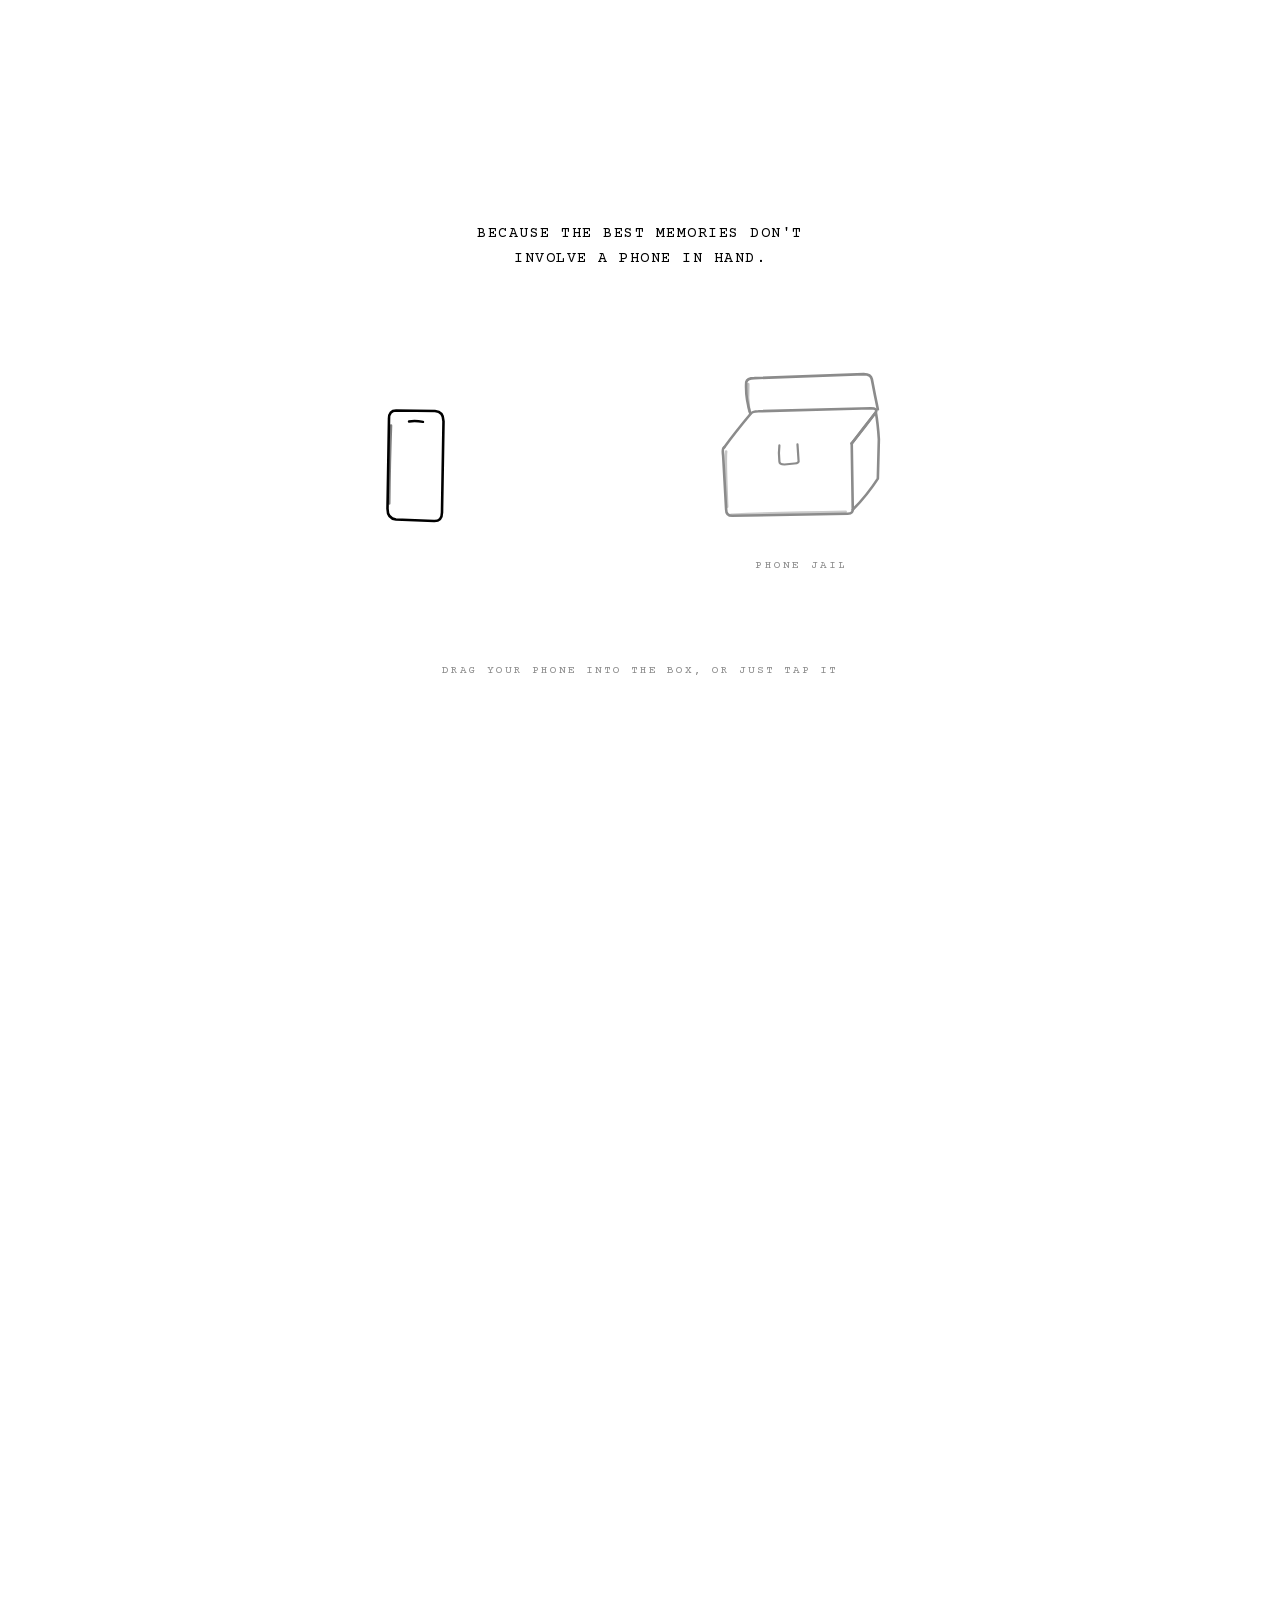
<file: index.html>
<!doctype html>
<html lang="en">
<head>
<meta charset="utf-8">
<meta name="viewport" content="width=device-width, initial-scale=1">
<title>GOING ANALOG</title>
<meta name="description" content="Going Analog. Phone-free gatherings. We take your phone at the door and give it back on your way out.">
<meta name="theme-color" content="#FFFFFF">
<meta property="og:title" content="GOING ANALOG">
<meta property="og:description" content="We take your phone at the door and give it back on your way out.">
<!-- Same as the invite page: a reload starts at the top rather than at the
     offset the browser kept, which here would be behind the entry gate.
     Guarded on the hash, because the menu links to #home and #what and a
     deep link to one of those still has to land on it. -->
<script>
  if ('scrollRestoration' in history) { try { history.scrollRestoration = 'manual'; } catch (e) {} }
  addEventListener('pageshow', function () { if (!location.hash) scrollTo({ top: 0, left: 0, behavior: 'instant' }); });
</script>
<link rel="stylesheet" href="assets/css/site.css?v=1794454966">
</head>
<body>

<!-- ================= ENTRY GATE (kept from v1) ================= -->
<div class="gate" id="gate" role="dialog" aria-modal="true" aria-labelledby="gate-tag">
  <p class="gate__tag" id="gate-tag">Because the best memories don't involve a phone in hand.</p>

  <div class="gate__stage" id="stage">
    <div class="gate__jail" id="jail">
      <svg viewBox="-6 -18 214 178" fill="none" stroke="currentColor" stroke-width="2.6"
           stroke-linecap="round" stroke-linejoin="round">
        <g class="jail-lid jail-lid--open">
          <path d="M50 36 Q45 20 46 5 Q47 1 54 1 L163 -3 Q170 -3 171 2 Q174 18 177 32"/>
          <path d="M49 34 Q47 21 48 7" opacity=".55"/>
        </g>
        <g class="jail-lid jail-lid--shut">
          <path d="M21 67 Q32 52 47 33 Q49 29 56 29 L172 26 Q179 26 177 31 Q165 47 152 62 Q150 66 143 66 L28 69 Q21 69 21 67 Z"/>
          <path d="M25 66 Q36 52 49 34" opacity=".5"/>
          <path d="M96 44 Q104 43 112 44" stroke-width="2.2"/>
        </g>
        <path d="M24 70 Q35 55 50 37 Q52 34 58 34 L170 31 Q177 31 175 35 Q163 50 151 66"/>
        <path d="M24 70 Q22 71 23 78 L26 132 Q26 138 32 138 L147 136 Q153 136 152 130 L151 66"/>
        <path d="M26 74 Q25 80 27 129" opacity=".5"/>
        <path d="M31 137 Q80 135 145 134" opacity=".45"/>
        <path d="M151 66 Q164 50 175 35 Q177 46 178 62 L177 101 Q166 118 152 132"/>
        <path d="M79 68 Q78 76 79 84 Q79 87 84 87 L94 86 Q99 86 98 82 L97 67" stroke-width="2.2"/>
      </svg>
      <span class="gate__label">PHONE JAIL</span>
    </div>

    <button class="gate__phone" id="phone" aria-label="Drag your phone into the box to enter">
      <svg viewBox="-3 -3 66 122" fill="none" stroke="currentColor" stroke-width="2.6"
           stroke-linecap="round" stroke-linejoin="round">
        <path d="M11 3 Q4 3 4 11 L2.5 101 Q2.4 111 11 112 L49 113.5 Q57 113.8 57 105 L58.5 14 Q58.6 4 50 3.5 Z"/>
        <path d="M6 18 Q4.6 55 4.2 96" opacity=".5"/>
        <path d="M24 14 Q30 12.8 38 14.4" stroke-width="2.4"/>
      </svg>
    </button>
  </div>

  <p class="gate__hint" id="hint">DRAG YOUR PHONE INTO THE BOX, OR JUST TAP IT</p>
  <button class="gate__skip" id="skip" hidden>SKIP &rarr;</button>
</div>

<!-- ================= SITE ================= -->
<div class="site" id="site" inert>

  <header class="top">
    <a class="mark" href="#home">GO.A</a>
    <button class="menu-btn" id="menuBtn" type="button"
            aria-expanded="false" aria-controls="menuPanel"><span>Menu</span></button>
  </header>

  <!-- the menu opens into a panel and carries the calendar with it -->
  <div class="panel" id="menuPanel" hidden>
    <div class="panel__in">
      <button class="panel__x" id="menuX" type="button">Close</button>

      <nav class="panel__nav" aria-label="Sections">
        <a href="#home" data-nav="home">Home</a>
        <a href="#what" data-nav="what">How it works</a>
        <a href="12.12/">12.12</a>
      </nav>

      <div class="panel__cols">
        <div class="panel__col">
          <p class="panel__k">Calendar</p>
          <div class="ev">
            <span class="ev__m">GO.A1212</span>
            <span class="ev__d">12.12.2026</span>
            <span class="ev__t">Saturday, 8:30pm to 11:30pm. Index Greenpoint.
              <a href="12.12/">See the invite</a></span>
          </div>
        </div>

        <div class="panel__col">
          <p class="panel__k">Past</p>
          <div class="ev">
            <span class="ev__m">GO.A807</span>
            <span class="ev__d">08.08.2026</span>
            <span class="ev__t">The first one. Rain tried to stop us, it didn't work. 7 rolls shot, 16 frames kept.</span>
          </div>
        </div>

        <div class="panel__col panel__col--end">
          <p class="panel__k">Contact</p>
          <p><a href="mailto:analog@one-600.com">analog@one-600.com</a></p>
          <p><a href="https://www.instagram.com/go.a807/" target="_blank" rel="noopener">@Go.A807</a></p>
        </div>
      </div>
    </div>
  </div>

  <main class="walk">
    <div class="things" id="cascade" aria-hidden="true"></div>
    <div class="words" id="labels" aria-hidden="true"></div>

  <!-- ---------- HOME: the pile, clipped, draggable ---------- -->
  <section class="scene" id="home">
    <div class="says">
      <h2 class="sec-h">Going Analog</h2>
      <div class="mission" id="mission">
        <p>GOING ANALOG is an organization based in the theory that good friendships and memories aren't born out of phones and algorithms, but rather, created in their&nbsp;absence.</p>
        <p>In the increasingly digital age, where everything can be "optimized", from your fitness routine to shopping, we wanted to protect the most human of human things: connection and community.</p>
        <p>Through intentional gatherings, where we take your phones away for a night, we provide a space to step away from your screens, dance the night away, and cultivate meaningful interactions, albeit sometimes awkward!</p>
        <p>Yet, we encourage your participation and full buy-in to these events, because&#8230;the best memories don't involve your phone in&nbsp;hand.</p>
      </div>
    </div>
  </section>

  <!-- ---------- WHAT: the explanation, scattered ---------- -->
  <section class="scene scene--tall" id="what">
    <aside class="side">
      <h2 class="sec-h">How it works</h2>
      <ol class="rules">
        <li>Drop your phone off in the phone jail (don't worry, we'll keep it&nbsp;safe!)</li>
        <li>Socialize IRL&#8230;Yes, in real life.</li>
        <li>Come again soon!</li>
      </ol>
    </aside>

    <aside class="creator">
      <p class="creator__k">From the creator</p>
      <p class="creator__n">Judy Li, vibe&nbsp;curator</p>
    </aside>
  </section>

  </main>

  <footer class="foot">
    <div class="foot__col">
      <p class="foot__k">Going Analog</p>
      <p>Phone-free gatherings. We take your phone at the door and give it back on your way out.</p>
      <span class="drag-note">Everything on this page moves. Drag it.</span>
    </div>
    <div class="foot__col foot__col--end">
      <p class="foot__k">Contact</p>
      <p><a href="mailto:analog@one-600.com">analog@one-600.com</a></p>
      <p><a href="https://www.instagram.com/go.a807/" target="_blank" rel="noopener">@Go.A807</a></p>
    </div>
  </footer>
</div>

<script src="assets/js/menu.js?v=1794454966"></script>
<script src="assets/js/site.js?v=1794454966"></script>
</body>
</html>
</file>
<file: assets/css/site.css>
/* ============================================================
   GOING ANALOG  —  v2
   Everything on the page moves. Objects always sit behind text.
   ============================================================ */

/* Courier Prime, SIL OFL. One typewriter face carries the whole page. */
@font-face{font-family:'Courier Prime';font-style:normal;font-weight:400;font-display:swap;src:url(../fonts/courierprime-regular.woff2) format('woff2')}
@font-face{font-family:'Courier Prime';font-style:normal;font-weight:700;font-display:swap;src:url(../fonts/courierprime-bold.woff2) format('woff2')}
@font-face{font-family:'Courier Prime';font-style:italic;font-weight:400;font-display:swap;src:url(../fonts/courierprime-italic.woff2) format('woff2')}

/* Black on white, one typeface, no second colour. The three type tokens stay
   so no component rule has to change, they simply all resolve to the
   typewriter now. Same for --red: nothing is red any more, but the rules that
   reach for it still work and still mean emphasis. */
:root{
  --paper:#FFFFFF; --ink:#000000; --grey:#000000; --rule:#000000; --red:#000000;
  --display:'Courier Prime','Courier New',Courier,monospace;
  --cond:'Courier Prime','Courier New',Courier,monospace;
  --sans:'Courier Prime','Courier New',Courier,monospace;
  --pad:clamp(18px,3.2vw,44px);
  --band:58px;
  --band-bg:#FFFFFF;
  --card:#FFFFFF;          /* the print itself */
  --card-ink:#000000;      /* text on a print */
  --well:#000000;          /* the image well behind a photo */
  --cast:0 1px 2px rgba(0,0,0,.10), 0 10px 26px rgba(0,0,0,.15);
  --cast-held:0 2px 5px rgba(0,0,0,.14), 0 26px 54px rgba(0,0,0,.24);
  --obj-cast:drop-shadow(0 10px 18px rgba(0,0,0,.18));
  --obj-cast-held:drop-shadow(0 22px 34px rgba(0,0,0,.28));
  --on-ink:#FFFFFF;        /* text sitting on an --ink surface */
  --z-things:1; --z-words:2; --z-text:3;
}
*{box-sizing:border-box}
html{-webkit-text-size-adjust:100%;scroll-behavior:smooth;overflow-x:hidden}
body{
  margin:0;background:var(--paper);color:var(--ink);
  font-family:var(--sans);font-weight:400;font-size:15px;line-height:1.62;
  overflow-x:hidden;
}
img{max-width:100%;display:block}
a{color:inherit;text-decoration:none}
[hidden]{display:none!important}
:focus-visible{outline:2px solid var(--red);outline-offset:3px}
.on{color:var(--red)}

/* ============================ GATE ============================ */
.gate{position:fixed;inset:0;z-index:100;background:#FFF;color:#000;display:flex;
  flex-direction:column;align-items:center;justify-content:center;
  gap:clamp(26px,5vh,56px);padding:26px;overflow:hidden;
  transition:opacity .5s ease,visibility .5s}
.gate.is-open{opacity:0;visibility:hidden;pointer-events:none}
.gate__tag{font-family:var(--cond);font-weight:400;text-transform:uppercase;
  font-size:clamp(12px,1.5vw,15px);letter-spacing:.1em;line-height:1.7;
  text-align:center;max-width:40ch;margin:0}
.gate__stage{position:relative;width:min(560px,88vw);height:min(300px,42vh);touch-action:none}
.gate__jail{position:absolute;right:2%;top:50%;transform:translateY(-50%);width:min(215px,38vw);cursor:pointer}
.gate__jail svg{width:100%;height:auto;overflow:visible;opacity:.45;transition:opacity .2s}
.jail-lid{transition:opacity .3s ease,transform .5s cubic-bezier(.3,.8,.3,1)}
.jail-lid--shut{opacity:0;transform:translateY(-16px)}
.gate__jail.is-shut .jail-lid--open{opacity:0;transform:translateY(-10px) scaleY(.55)}
.gate__jail.is-shut .jail-lid--shut{opacity:1;transform:translateY(0);transition-delay:.12s}
.gate__jail.is-hot svg{opacity:1}
.gate__jail.is-hot .gate__label{opacity:1;font-weight:700}
.gate__label{display:block;text-align:center;margin-top:10px;color:#000;opacity:.45;
  font-size:11px;letter-spacing:.2em}
.gate__phone{position:absolute;left:4%;top:50%;margin:0;padding:0;border:0;background:none;
  width:min(66px,13vw);cursor:grab;touch-action:none;transform:translateY(-50%);
  transition:transform .35s cubic-bezier(.4,0,.2,1),opacity .3s,left .3s cubic-bezier(.4,0,.2,1),top .3s cubic-bezier(.4,0,.2,1)}
.gate__phone svg{width:100%;height:auto;pointer-events:none}
.gate__phone.is-held{cursor:grabbing;transition:none}
.gate__phone.is-gone{opacity:0;transform:translateY(-50%) scale(.55)}
.gate__hint{margin:0;font-size:11px;letter-spacing:.18em;color:#000;opacity:.45;text-align:center;transition:opacity .3s}
.gate__hint.is-hot{opacity:1;font-weight:700}
.gate__skip{position:absolute;bottom:24px;right:24px;background:none;border:0;color:#000;opacity:.45;
  font-family:var(--sans);font-size:11px;letter-spacing:.18em;cursor:pointer;padding:8px;
  animation:fade .6s ease both}
.gate__skip:hover{opacity:1;text-decoration:underline}
@keyframes fade{from{opacity:0}to{opacity:1}}

/* ============================ SHELL ============================ */
.site{opacity:0;transition:opacity .6s ease .1s}
.site.is-live{opacity:1}

/* a real band across the top, like the reference */
.top{position:fixed;top:0;left:0;right:0;z-index:60;display:flex;justify-content:space-between;
  align-items:center;gap:20px;height:var(--band);padding:0 var(--pad);
  background:var(--band-bg);pointer-events:none}
.mark{pointer-events:auto;font-family:var(--display);font-weight:400;
  font-size:21px;line-height:1;letter-spacing:.13em;text-transform:uppercase}

.menu-btn{pointer-events:auto;background:none;border:0;padding:6px 0;cursor:pointer;
  color:var(--ink);font-family:var(--sans);font-size:12px;letter-spacing:.2em;
  text-transform:uppercase;display:flex;align-items:center;gap:9px}
.menu-btn::before{content:"";width:9px;height:9px;border-radius:50%;background:var(--ink);
  transition:transform .2s ease}
.menu-btn:hover::before{transform:scale(1.45)}
.menu-btn span{text-decoration:1px solid underline;text-underline-offset:5px;
  text-decoration-color:transparent;transition:text-decoration-color .18s}
.menu-btn:hover span{text-decoration-color:var(--ink)}

.panel{position:fixed;inset:0;z-index:90;background:var(--paper);overflow-y:auto;
  opacity:0;visibility:hidden;transition:opacity .22s ease,visibility .22s}
.panel.is-open{opacity:1;visibility:visible}
.panel__in{min-height:100%;padding:calc(var(--band) + 10px) var(--pad) 60px;
  display:flex;flex-direction:column;gap:clamp(40px,8vh,88px)}
.panel__x{position:absolute;top:0;right:var(--pad);height:var(--band);background:none;border:0;
  cursor:pointer;color:var(--ink);font-family:var(--sans);font-size:12px;
  letter-spacing:.2em;text-transform:uppercase}
.panel__x:hover{text-decoration:underline;text-underline-offset:5px}
.panel__nav{display:flex;flex-direction:column;gap:6px}
.panel__nav a{font-size:clamp(19px,2.2vw,27px);letter-spacing:.09em;text-transform:uppercase;
  font-weight:700;width:max-content;
  text-decoration:1px solid underline;text-underline-offset:7px;text-decoration-color:transparent;
  transition:text-decoration-color .18s}
.panel__nav a:hover,.panel__nav a.is-on,.panel__nav a[aria-current="page"]{text-decoration-color:var(--ink)}
.panel__cols{display:flex;flex-wrap:wrap;gap:36px clamp(30px,6vw,90px);margin-top:auto}
.panel__col{width:min(290px,100%)}
.panel__col--end{margin-left:auto;text-align:right}
.panel__col p{margin:0}
.panel__k{font-weight:700;text-transform:uppercase;letter-spacing:.12em;font-size:12px;
  margin-bottom:14px!important}
.ev{display:grid;grid-template-columns:minmax(0,1fr);gap:1px;margin-bottom:18px;
  font-size:12.5px;line-height:1.65}
.ev__m{font-weight:700;letter-spacing:.02em}
.panel__col a{text-decoration:1px solid underline;text-underline-offset:3px;
  text-decoration-color:transparent;transition:text-decoration-color .18s}
.panel__col a:hover{text-decoration-color:var(--ink)}

/* ============================ SCENES ============================ */
main{position:relative}
.scene{position:relative;min-height:640px;padding:calc(var(--pad) + var(--band) + 16px) var(--pad) 90px;
  isolation:isolate}
.scene--tall{min-height:780px}
#what{min-height:2200px}
.sec-h{position:relative;z-index:var(--z-text);pointer-events:none;
  margin:0 0 18px;font-family:var(--display);font-weight:400;
  font-size:clamp(19px,2.2vw,27px);line-height:1.2;letter-spacing:.09em;
  text-transform:uppercase;font-weight:700}
.sec-h--red{text-decoration:underline;text-underline-offset:6px}

/* the draggable layer, always underneath every word on the page */
.things{position:absolute;inset:0;z-index:var(--z-things);pointer-events:none}
#cascade,#labels{height:100%}
.thing{position:absolute;pointer-events:auto;cursor:grab;touch-action:none;
  user-select:none;-webkit-user-select:none;-webkit-user-drag:none;
  transition:box-shadow .18s ease}
.thing.is-held{cursor:grabbing;transition:none}
.thing img{pointer-events:none;-webkit-user-drag:none}

/* photographs */
.thing--print{background:var(--card);
  padding:calc(var(--pw) * .05) calc(var(--pw) * .05) 0;
  box-shadow:var(--cast)}
.thing--print.is-held{box-shadow:var(--cast-held)}
.thing--print .win{position:relative;overflow:hidden;background:var(--well)}
.thing--print .win img{width:100%;height:100%;object-fit:cover}
.thing--print .lip{height:calc(var(--pw) * .13)}
.thing--print.sq .win{aspect-ratio:1/1}
.thing--print.sq .lip{height:calc(var(--pw) * .22)}
.thing--print.wide .win{aspect-ratio:3/2}
.thing--print.tall .win{aspect-ratio:2/3}
.thing--print.tall .lip{height:calc(var(--pw) * .18)}
.thing--title .win{display:grid;place-items:center}
.thing--title .win{background:var(--well)}
.thing--title .win span{font-family:var(--cond);font-weight:400;color:var(--card);
  text-transform:uppercase;font-size:clamp(18px,2.3vw,32px);letter-spacing:.02em;text-align:center}

/* cutout objects */
.thing--obj{filter:var(--obj-cast)}
.thing--obj.is-held{filter:var(--obj-cast-held)}

/* the clip that holds the opening pile together */
.thing--clip{z-index:600}
.thing--front{z-index:500}

/* scattered words, above the objects and below the real copy */
.words{position:absolute;inset:0;z-index:var(--z-words);pointer-events:none}
.word{position:absolute;font-size:17px;letter-spacing:.01em;line-height:1.4;
  color:var(--grey);white-space:nowrap}
.word.dim{color:var(--grey)}
.word.hot{color:var(--red)}
.word--m{z-index:9000}
/* the mission, set as running copy rather than a label, flowing through the
   gaps between photographs */


/* ============================ COPY ============================ */
#what .side{right:var(--pad);left:auto}
.side{position:absolute;right:var(--pad);top:calc(var(--pad) + var(--band) + 32px);
  width:min(340px,31vw);z-index:var(--z-text);pointer-events:none}
.side--vol{width:min(300px,30vw);top:-210px}
.side--vol .vol{grid-template-columns:minmax(0,1fr);gap:1px;margin-bottom:14px}
/* No widows. pretty is the browser solving every measure at once and it is
   simply ignored where it is not supported, so the three lines that actually
   broke at 320 carry a non breaking space in the markup as well. pretty alone
   cannot save a last word longer than the room left before it. */
.mission p,.rules li,.sec-h,.creator p,.foot__col,.gate__tag{text-wrap:pretty}
.says{position:relative;z-index:var(--z-text);pointer-events:none;
  margin-right:auto;margin-left:0;width:75%}
@media (max-width:820px){.says{margin-right:0}}
.says--wide{width:min(100%,440px);margin-left:0}
.mission p{font-weight:400;margin:0 0 1em;font-size:11px;line-height:1.85;max-width:none}
.mission p:last-child{margin-bottom:0}
.drag-note{font-size:11px;letter-spacing:.1em;text-transform:uppercase;color:var(--grey)}

.rules{margin:0;padding:0;list-style:none;counter-reset:r;display:flex;flex-direction:column;gap:11px}
.rules li{font-weight:400;counter-increment:r;padding-left:30px;position:relative;font-size:13px;line-height:1.7}
.rules li::before{content:counter(r,decimal-leading-zero);position:absolute;left:0;top:2px;
  color:var(--red);font-size:11px;letter-spacing:.06em}

.volumes{position:relative;z-index:var(--z-text);pointer-events:none;max-width:560px;margin-bottom:clamp(48px,9vh,110px)}
.vol{display:grid;grid-template-columns:minmax(0,1fr);gap:1px;
  font-size:12.5px;line-height:1.65;margin-bottom:14px}
.vol__mark{font-weight:700;letter-spacing:.02em}
.vol__date{color:var(--grey)}

/* ============================ REGISTER ============================ */
.reg{position:relative;z-index:var(--z-text);max-width:600px;pointer-events:none}
.reg__head{margin:0 0 18px;font-family:var(--display);font-weight:400;
  font-size:clamp(17px,1.9vw,23px);line-height:1.45;letter-spacing:.04em;max-width:34ch}
.reg__sub{font-weight:400;margin:0 0 34px;font-size:14px;line-height:1.7;max-width:56ch;color:var(--ink)}

.form{display:flex;flex-direction:column;gap:0;max-width:560px;pointer-events:auto}
.f{display:block;border-bottom:1px solid var(--rule);padding:13px 0 11px}
.f__k .req{color:var(--red)}
.f__k{display:block;font-size:14px;letter-spacing:.04em;color:var(--grey);margin-bottom:5px}
.f input[type=text],.f input[type=tel],.f input[type=email]{font-weight:400;
  width:100%;border:0;background:none;padding:2px 0;color:var(--ink);
  font-family:var(--sans);font-size:16px;line-height:1.35}
.f input:focus{outline:none}
.f:focus-within .f__k{color:var(--red)}
.f--radio{border:0;border-bottom:1px solid var(--rule);margin:0;padding:13px 0;display:flex;flex-direction:column;gap:7px}
.f--radio legend{padding:0}
.r{display:flex;align-items:center;gap:9px;font-size:15px;cursor:pointer}
.r input{accent-color:var(--ink);width:15px;height:15px;margin:0}
.hp{position:absolute;left:-9999px;width:1px;height:1px;overflow:hidden}
.submit{margin-top:26px;align-self:flex-start;background:var(--ink);color:var(--on-ink);border:0;
  font-family:var(--sans);font-weight:400;font-size:13px;letter-spacing:.14em;
  padding:17px 40px;cursor:pointer;transition:background .2s;pointer-events:auto}
.submit::after{content:'\2192';margin-left:1.1em;display:inline-block}
.submit.is-sending::after{content:'';margin:0}
.submit:hover{background:var(--red)}
.submit[disabled]{opacity:.45;cursor:default}
.form__err{margin:12px 0 0;font-size:13px;color:var(--red)}
.done{display:flex;flex-direction:column;gap:10px;max-width:52ch;pointer-events:none}
.done h3{margin:0;font-family:var(--display);font-weight:400;font-size:clamp(20px,2.4vw,30px);line-height:1.2;text-transform:uppercase;letter-spacing:.08em}
.done p{margin:0;font-size:14px;line-height:1.6}
.cal{margin:26px 0 0;pointer-events:auto}
.cal a{display:inline-block;font-family:var(--display);font-weight:400;text-transform:uppercase;
  font-size:clamp(16px,1.6vw,21px);letter-spacing:.02em;border-bottom:2px solid var(--ink);
  padding-bottom:3px;transition:color .2s,border-color .2s}
.cal a:hover{color:var(--red);border-color:var(--red)}
#sink{display:none}

.creator{position:absolute;left:76.5%;top:1300px;
  z-index:var(--z-text);pointer-events:none;max-width:250px}
.creator__k{margin:0 0 6px;font-family:var(--display);font-weight:400;text-transform:uppercase;
  font-size:15px;letter-spacing:.14em;color:var(--grey)}
.creator__n{margin:0;font-family:var(--display);font-weight:400;
  font-size:clamp(15px,1.6vw,19px);line-height:1.4;letter-spacing:.05em}
@media (max-width:820px){.creator{position:static;max-width:none;margin-top:26px}}
.foot{position:relative;z-index:var(--z-text);margin:60px var(--pad) 0;padding:16px 0 48px;
  border-top:1px solid var(--ink);display:flex;flex-wrap:wrap;gap:26px 40px;
  justify-content:space-between;font-size:12px;line-height:1.75;letter-spacing:.04em}
.foot p{margin:0}
.foot__col{max-width:none;width:min(132px,44vw)}
.foot__col--end{width:min(150px,48vw);overflow-wrap:anywhere}
.foot__col--end{text-align:right;margin-left:auto}
.foot__k{font-weight:700;text-transform:uppercase;letter-spacing:.12em}
.foot a{text-decoration:1px solid underline;text-underline-offset:3px;text-decoration-color:transparent;
  transition:text-decoration-color .18s}
.foot a:hover{text-decoration-color:var(--ink)}
.drag-note{display:block;margin-top:14px;opacity:.5}

/* ============================ SMALL SCREENS ============================ */
@media (max-width:820px){
  .scene,.scene--tall{min-height:auto;padding:calc(var(--pad) + 76px) var(--pad) 46px;
    display:flex;flex-direction:column;gap:20px}
  .sec-h{order:1;margin-bottom:10px}
  .says,.says--wide{order:2;width:100%;margin-left:0}
  .volumes{order:2;margin-bottom:0}
  .reg{order:2;max-width:none}
  /* These two stayed absolutely positioned in a 28vw column on a phone, which
     is where the overlapping, cut off copy below the hero was coming from. */
  .side,.side--vol{position:static;order:2;width:100%;top:auto;right:auto}
  .creator{order:2}
  /* #what carries a 2200 pixel floor so the walk has a page to run down at
     1440. It is set by id, specificity 1-0-0, so the min-height:auto two
     rules up never touched it and on a phone that floor was nineteen hundred
     pixels of blank white between "Come again soon!" and the footer. That
     void, not the scatter, is what made this page read as broken next to the
     desktop one. */
  #what{min-height:auto}

  /* The scatter keeps a canvas of its own - full width photographs behind
     full width Courier is not readable, which is why it is not simply
     inset:0 the way the desktop is - but the canvas now sits BETWEEN the two
     sections instead of above the first heading, so the photographs arrive
     as you scroll, the way the walk does on a desktop, rather than as a pile
     on top of the page. order needs that main to be a column: .things is main's
     child, not the section's, so the orders already set inside .scene never
     reached it and it simply stayed first. The class is there because the
     invite page shares this stylesheet and has a main of its own. */
  main.walk{display:flex;flex-direction:column}
  #home{order:1}
  .things{order:2;position:relative;inset:auto;width:100%;height:78vh;min-height:430px}
  #what{order:3}
  .words{display:none}
  .thing{touch-action:pan-y}
  .thing.is-armed{touch-action:none}
  .thing.is-held{transform-origin:center}
  .top{height:auto;padding:10px var(--pad)}
  .mark{font-size:13px}
  .menu{gap:16px}
  .menu a{font-size:13px}
  .vol{grid-template-columns:minmax(0,1fr);gap:1px;margin-bottom:16px}
  .form{max-width:none}
  .submit{width:100%;text-align:center;padding:18px 20px}
  .foot{flex-direction:column;gap:18px}
  .foot__col--end{text-align:left;margin-left:0}
}
/* four nav items in a monospace face do not fit a phone at the desktop size */
@media (max-width:620px){
  .top{gap:10px}
  .mark{font-size:12px;letter-spacing:.1em}
  .menu{gap:13px}
  .menu a{font-size:10.5px;letter-spacing:.03em}
}

@media (max-width:820px) and (pointer:coarse){
  .word--m{font-size:12px}
}
@media (prefers-reduced-motion:reduce){
  html{scroll-behavior:auto}
  *{animation-duration:.01ms!important;transition-duration:.01ms!important}
}
</file>
